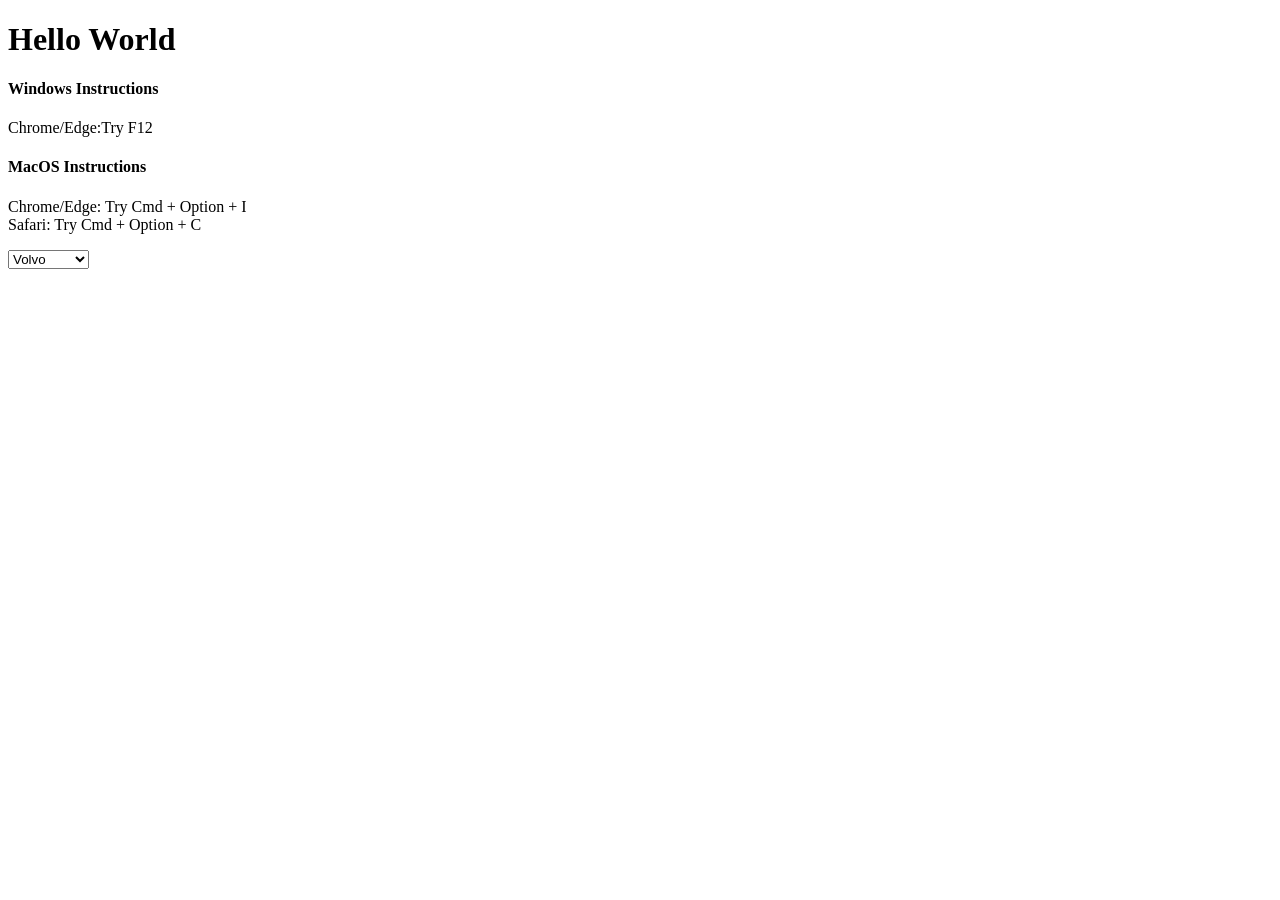
<file: demos/01_Demo_HelloWorld/index.html>
<!DOCTYPE html>
<html lang="en">
<head>
    <meta charset="UTF-8">
    <meta name="viewport" content="width=device-width, initial-scale=1.0">
    <title>Hello World</title>

</head>
<body>

    <div class="page-layout">

        <div class="container">

            <h1>Hello World</h1>
            <h4>Windows Instructions</h4>
            <p>
                Chrome/Edge:Try F12
            </p>
            <h4>MacOS Instructions</h4>
            <p>
                Chrome/Edge: Try Cmd + Option + I <br>
                Safari: Try Cmd + Option + C
            </p>
            <select id="web-sections">
                <option value="About Section">Volvo</option>
                <option value="saab">Saab</option>
                <option value="mercedes">Mercedes</option>
                <option value="audi">Audi</option>
            </select>

            <p id="note-section"></p>
        </div>

    </div>

    <script>

        function sayHello() {

            var myName =  "Hannah";

            if (myName == "Josh") {

                // Josh Speaks
                console.log("Hello, World! My name is Josh.");

            } else if(myName == "Hannah") {

                // Hannah Speaks
                console.log("Hello, World! My name is Hannah.");

            } else {

                // Assign a default message.
                console.log("Hello, World!");

            }

            // Assign a message that always displays.
            console.log("The End.");

        }


        sayHello();


    </script>

</body>
</html>
</file>
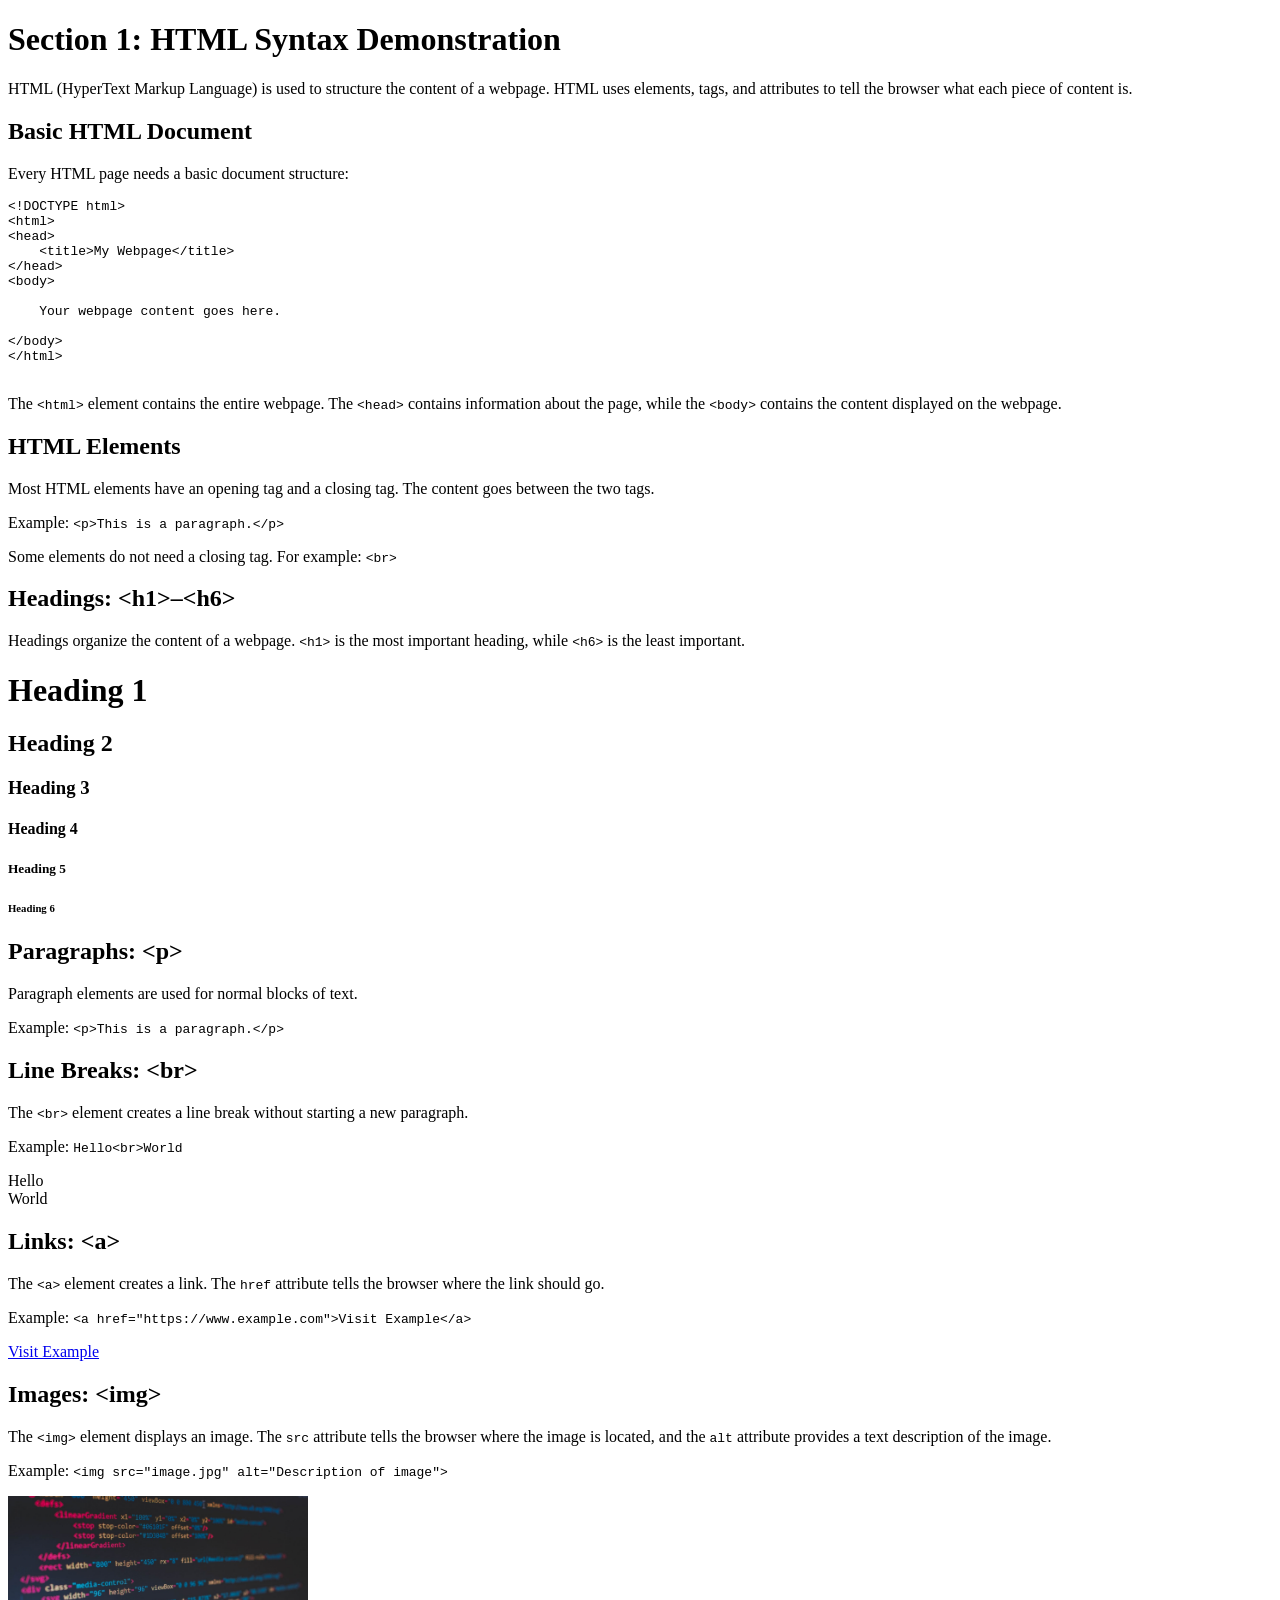
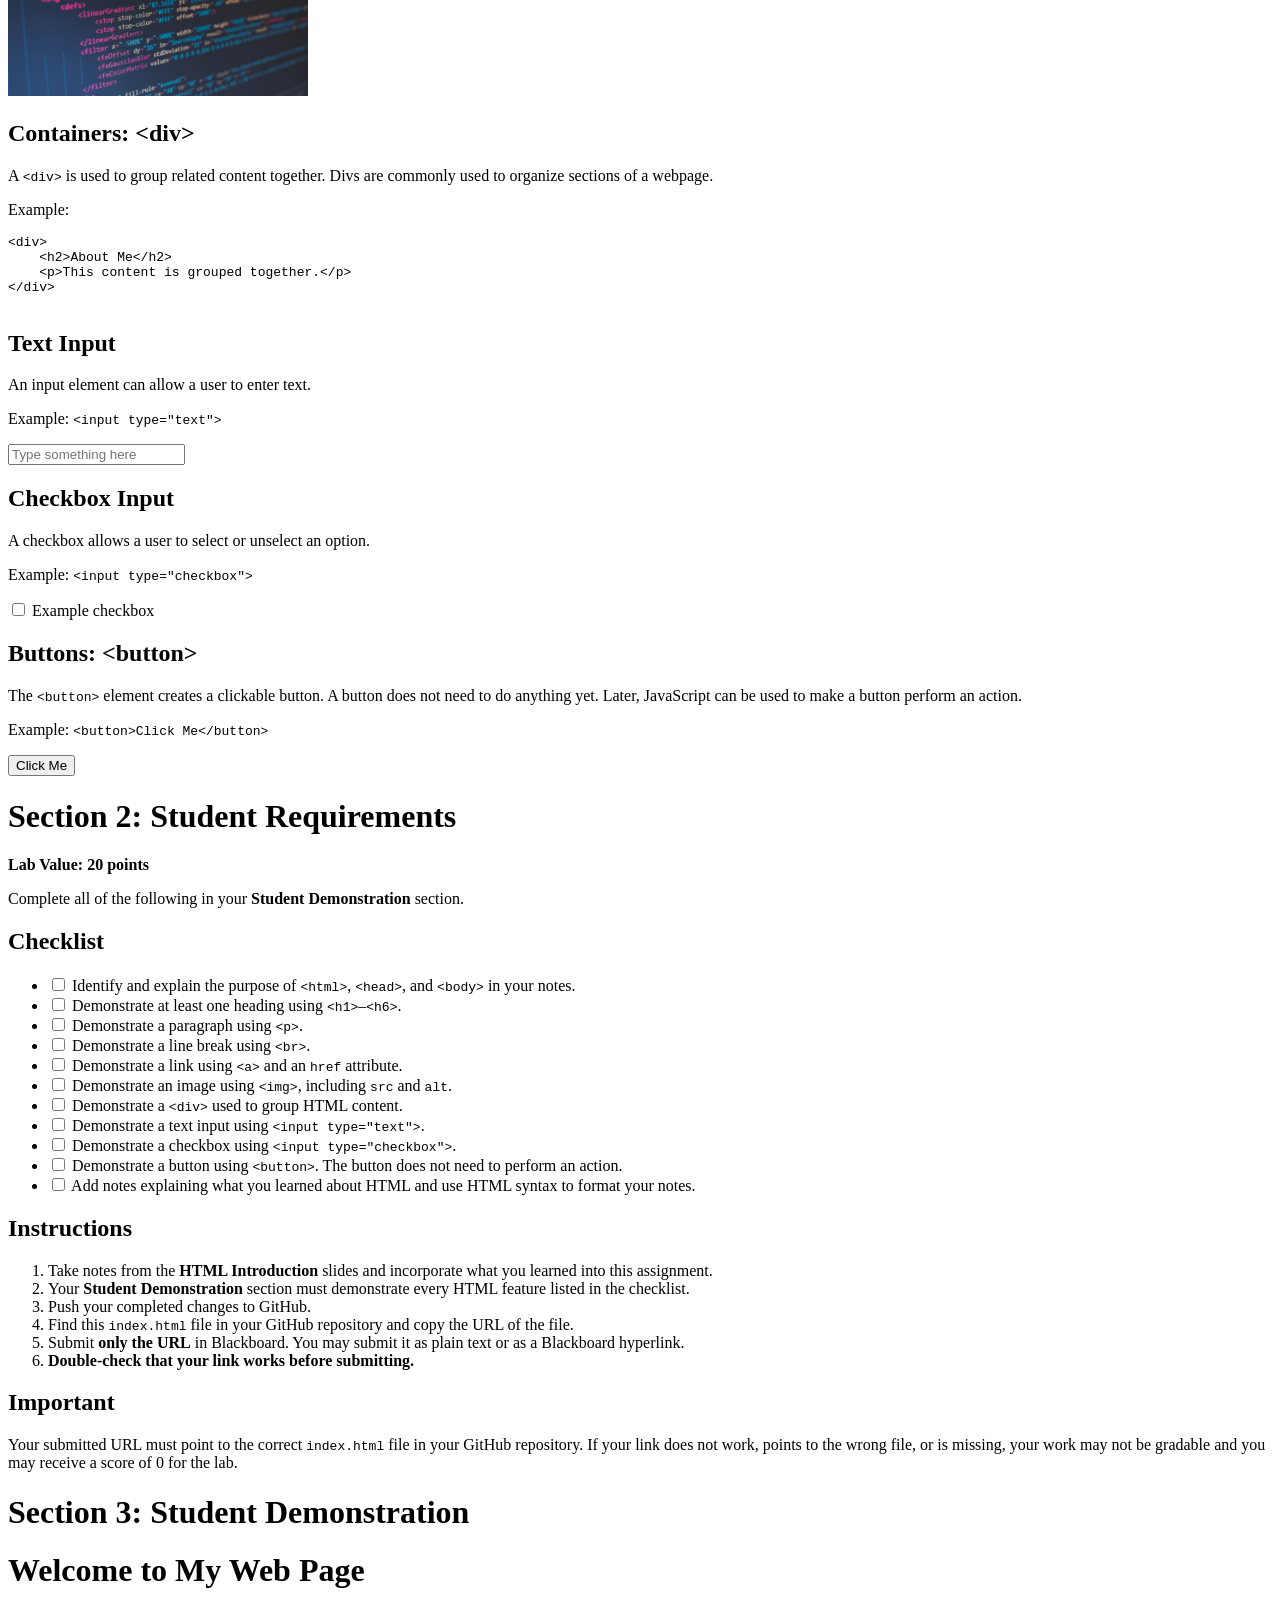
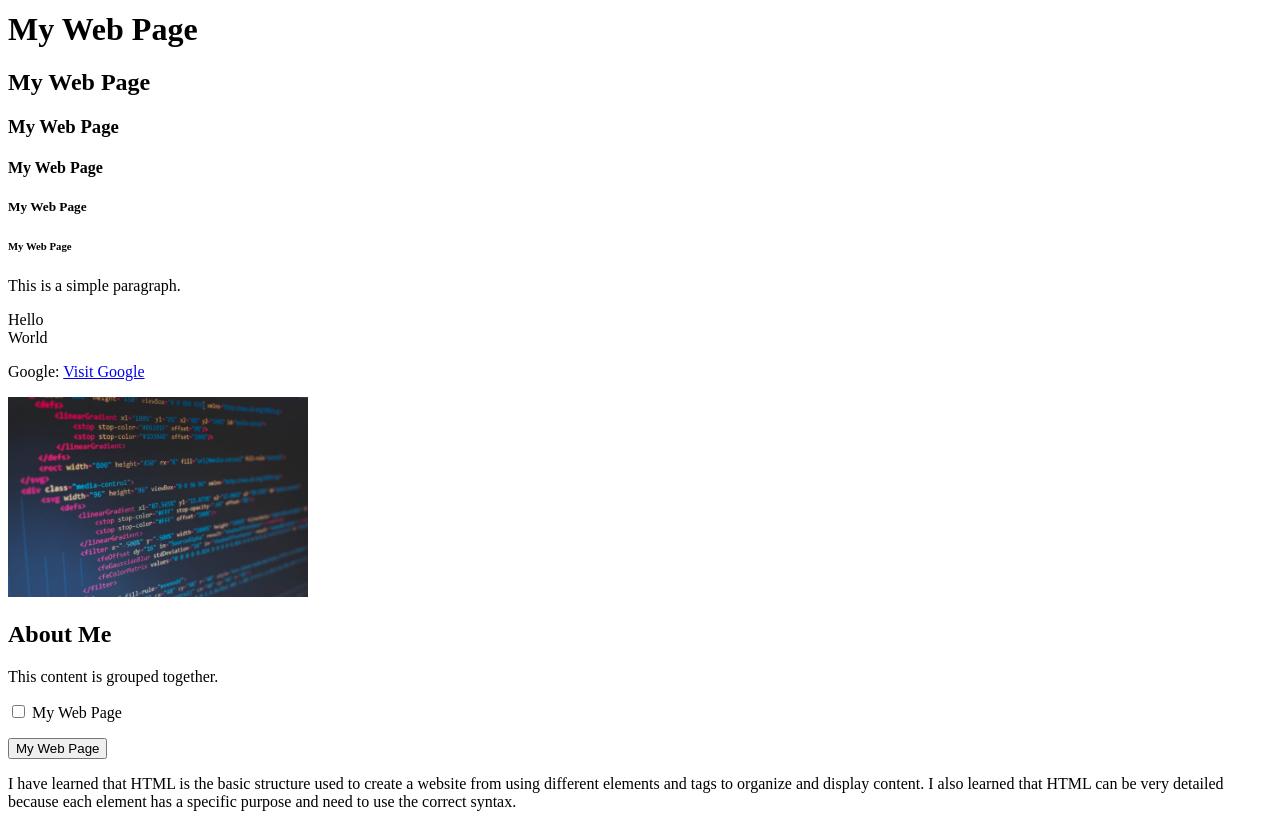
<file: labs/lab04-HTML-introduction/index.html>
<!DOCTYPE html>
<html lang="en">
<head>
    <meta charset="UTF-8">
    <title>HTML Introduction Lab</title>
</head>

<body>

    <!-- =========================================================
         SECTION 1: HTML SYNTAX DEMONSTRATION
         ========================================================= -->

    <div>
        <h1>Section 1: HTML Syntax Demonstration</h1>

        <p>
            HTML (HyperText Markup Language) is used to structure the
            content of a webpage. HTML uses elements, tags, and attributes
            to tell the browser what each piece of content is.
        </p>

        <h2>Basic HTML Document</h2>

        <p>
            Every HTML page needs a basic document structure:
        </p>

        <pre>
&lt;!DOCTYPE html&gt;
&lt;html&gt;
&lt;head&gt;
    &lt;title&gt;My Webpage&lt;/title&gt;
&lt;/head&gt;
&lt;body&gt;

    Your webpage content goes here.

&lt;/body&gt;
&lt;/html&gt;
        </pre>

        <p>
            The <code>&lt;html&gt;</code> element contains the entire webpage.
            The <code>&lt;head&gt;</code> contains information about the page,
            while the <code>&lt;body&gt;</code> contains the content displayed
            on the webpage.
        </p>


        <h2>HTML Elements</h2>

        <p>
            Most HTML elements have an opening tag and a closing tag.
            The content goes between the two tags.
        </p>

        <p>
            Example:
            <code>&lt;p&gt;This is a paragraph.&lt;/p&gt;</code>
        </p>

        <p>
            Some elements do not need a closing tag. For example:
            <code>&lt;br&gt;</code>
        </p>


        <h2>Headings: &lt;h1&gt;–&lt;h6&gt;</h2>

        <p>
            Headings organize the content of a webpage.
            <code>&lt;h1&gt;</code> is the most important heading,
            while <code>&lt;h6&gt;</code> is the least important.
        </p>

        <h1>Heading 1</h1>
        <h2>Heading 2</h2>
        <h3>Heading 3</h3>
        <h4>Heading 4</h4>
        <h5>Heading 5</h5>
        <h6>Heading 6</h6>


        <h2>Paragraphs: &lt;p&gt;</h2>

        <p>
            Paragraph elements are used for normal blocks of text.
        </p>

        <p>
            Example:
            <code>&lt;p&gt;This is a paragraph.&lt;/p&gt;</code>
        </p>


        <h2>Line Breaks: &lt;br&gt;</h2>

        <p>
            The <code>&lt;br&gt;</code> element creates a line break
            without starting a new paragraph.
        </p>

        <p>
            Example:
            <code>Hello&lt;br&gt;World</code>
        </p>

        <p>
            Hello<br>
            World
        </p>


        <h2>Links: &lt;a&gt;</h2>

        <p>
            The <code>&lt;a&gt;</code> element creates a link.
            The <code>href</code> attribute tells the browser where
            the link should go.
        </p>

        <p>
            Example:
            <code>&lt;a href="https://www.example.com"&gt;Visit Example&lt;/a&gt;</code>
        </p>

        <p>
            <a href="https://www.example.com">Visit Example</a>
        </p>


        <h2>Images: &lt;img&gt;</h2>

        <p>
            The <code>&lt;img&gt;</code> element displays an image.
            The <code>src</code> attribute tells the browser where the
            image is located, and the <code>alt</code> attribute provides
            a text description of the image.
        </p>

        <p>
            Example:
            <code>&lt;img src="image.jpg" alt="Description of image"&gt;</code>
        </p>

        <img src="./assets/image.jpg" alt="HTML Webpage" width="300" height="200">


        <h2>Containers: &lt;div&gt;</h2>

        <p>
            A <code>&lt;div&gt;</code> is used to group related content
            together. Divs are commonly used to organize sections of a webpage.
        </p>

        <p>
            Example:
        </p>

        <pre>
&lt;div&gt;
    &lt;h2&gt;About Me&lt;/h2&gt;
    &lt;p&gt;This content is grouped together.&lt;/p&gt;
&lt;/div&gt;
        </pre>


        <h2>Text Input</h2>

        <p>
            An input element can allow a user to enter text.
        </p>

        <p>
            Example:
            <code>&lt;input type="text"&gt;</code>
        </p>

        <p>
            <input type="text" placeholder="Type something here">
        </p>


        <h2>Checkbox Input</h2>

        <p>
            A checkbox allows a user to select or unselect an option.
        </p>

        <p>
            Example:
            <code>&lt;input type="checkbox"&gt;</code>
        </p>

        <p>
            <input type="checkbox"> Example checkbox
        </p>


        <h2>Buttons: &lt;button&gt;</h2>

        <p>
            The <code>&lt;button&gt;</code> element creates a clickable
            button. A button does not need to do anything yet. Later,
            JavaScript can be used to make a button perform an action.
        </p>

        <p>
            Example:
            <code>&lt;button&gt;Click Me&lt;/button&gt;</code>
        </p>

        <p>
            <button>Click Me</button>
        </p>

    </div>


    <!-- =========================================================
         SECTION 2: STUDENT REQUIREMENTS
         ========================================================= -->

    <div>

        <h1>Section 2: Student Requirements</h1>

        <p>
            <strong>Lab Value: 20 points</strong>
        </p>

        <p>
            Complete all of the following in your
            <strong>Student Demonstration</strong> section.
        </p>


        <h2>Checklist</h2>

        <ul>

            <li>
                <input type="checkbox">
                Identify and explain the purpose of
                <code>&lt;html&gt;</code>, <code>&lt;head&gt;</code>,
                and <code>&lt;body&gt;</code> in your notes.
            </li>

            <li>
                <input type="checkbox">
                Demonstrate at least one heading using
                <code>&lt;h1&gt;</code>–<code>&lt;h6&gt;</code>.
            </li>

            <li>
                <input type="checkbox">
                Demonstrate a paragraph using <code>&lt;p&gt;</code>.
            </li>

            <li>
                <input type="checkbox">
                Demonstrate a line break using <code>&lt;br&gt;</code>.
            </li>

            <li>
                <input type="checkbox">
                Demonstrate a link using <code>&lt;a&gt;</code> and
                an <code>href</code> attribute.
            </li>

            <li>
                <input type="checkbox">
                Demonstrate an image using <code>&lt;img&gt;</code>,
                including <code>src</code> and <code>alt</code>.
            </li>

            <li>
                <input type="checkbox">
                Demonstrate a <code>&lt;div&gt;</code> used to group
                HTML content.
            </li>

            <li>
                <input type="checkbox">
                Demonstrate a text input using
                <code>&lt;input type="text"&gt;</code>.
            </li>

            <li>
                <input type="checkbox">
                Demonstrate a checkbox using
                <code>&lt;input type="checkbox"&gt;</code>.
            </li>

            <li>
                <input type="checkbox">
                Demonstrate a button using <code>&lt;button&gt;</code>.
                The button does not need to perform an action.
            </li>

            <li>
                <input type="checkbox">
                Add notes explaining what you learned about HTML and
                use HTML syntax to format your notes.
            </li>

        </ul>


        <h2>Instructions</h2>

        <ol>

            <li>
                Take notes from the <strong>HTML Introduction</strong>
                slides and incorporate what you learned into this assignment.
            </li>

            <li>
                Your <strong>Student Demonstration</strong> section must
                demonstrate every HTML feature listed in the checklist.
            </li>

            <li>
                Push your completed changes to GitHub.
            </li>

            <li>
                Find this <code>index.html</code> file in your GitHub
                repository and copy the URL of the file.
            </li>

            <li>
                Submit <strong>only the URL</strong> in Blackboard.
                You may submit it as plain text or as a Blackboard hyperlink.
            </li>

            <li>
                <strong>Double-check that your link works before submitting.</strong>
            </li>

        </ol>


        <h2>Important</h2>

        <p>
            Your submitted URL must point to the correct
            <code>index.html</code> file in your GitHub repository.
            If your link does not work, points to the wrong file, or is
            missing, your work may not be gradable and you may receive
            a score of 0 for the lab.
        </p>

    </div>


    <!-- =========================================================
         SECTION 3: STUDENT DEMONSTRATION
         ========================================================= -->

    <div>

        <h1>Section 3: Student Demonstration</h1>

        <p>
            <html>
                <head>
                    <title>My Web Page</title>
                </head>
                <body>
                    <h1>Welcome to My Web Page</h1>
                </body>
            </html>
        </p>
        <p>
            <h1>My Web Page</h1>
            <h2>My Web Page</h2>
            <h3>My Web Page</h3>
            <h4>My Web Page</h4>
            <h5>My Web Page</h5>
            <h6>My Web Page</h6>
        </p>
        <p>
            This is a simple paragraph.
        </p>
        <p>
            Hello<br>
            World
        </p>
        <p>
            Google: <a href="https://www.google.com">Visit Google</a>
        </p>
        <p>
            <img src="./assets/image.jpg" alt="HTML Webpage" width="300" height="200">
        </p>
        <p>
            <div>
                <h2>About Me</h2>
                <p>This content is grouped together.</p>
            </div>

        </p>
        <p>
            <input type="checkbox"> My Web Page
        </p>
        <p>
            <button>My Web Page</button>
        </p>
        <!DOCTYPE html>
        <html>
        <head>
            <title>My Website</title>
        </head>
        <body>
            I have learned that HTML is the basic structure used to create a website from using different elements and tags to organize and display content. I also learned that HTML can be very detailed because each element has a specific purpose and need to use the correct syntax.
        </body>    

    </div>

</body>
</html>
</file>
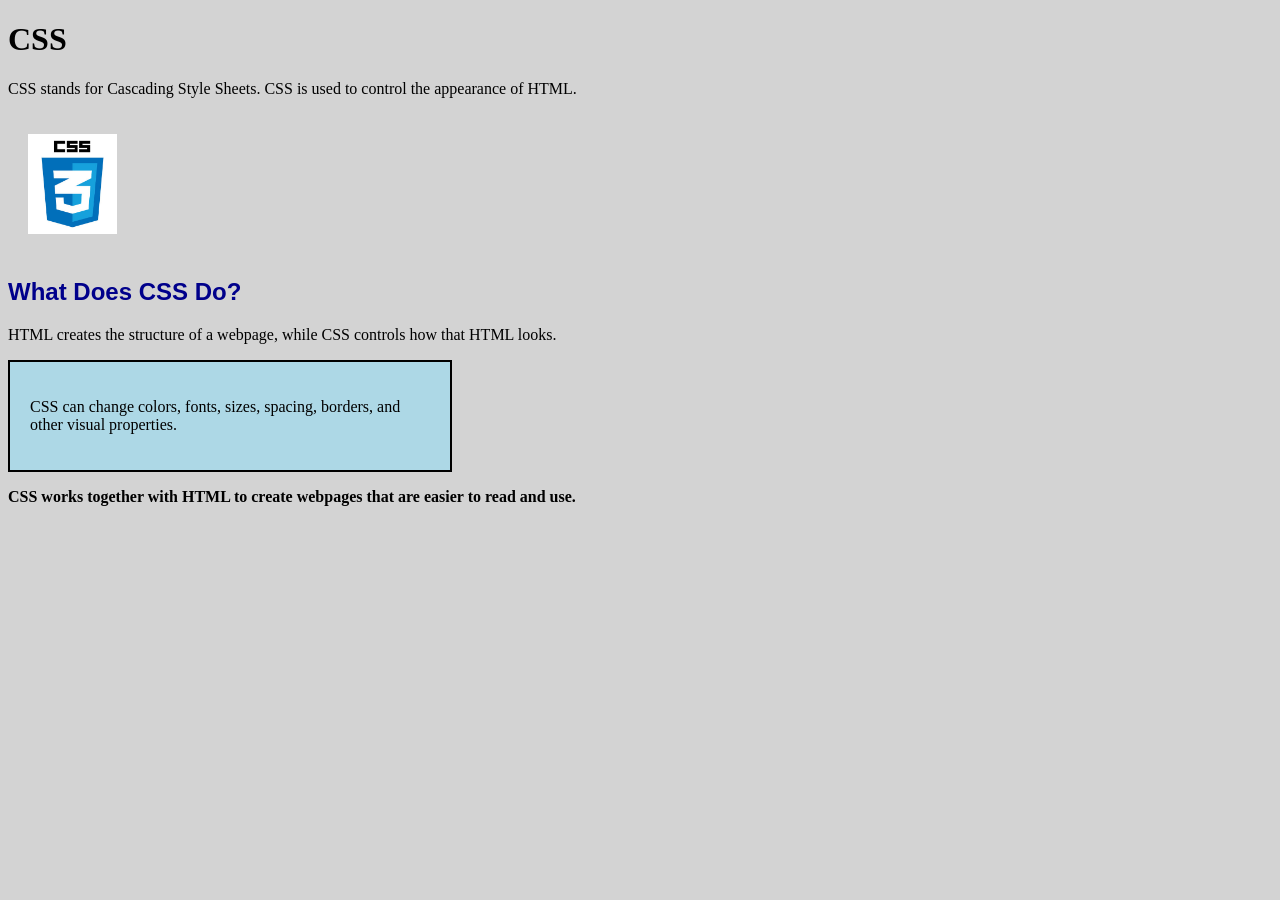
<file: labs/lab05-CSS-introduction/index.html>
<!DOCTYPE html>
<html lang="en">
<head>
    <meta charset="UTF-8">
    <meta name="viewport" content="width=device-width, initial-scale=1.0">
    <title>Introduction to CSS</title>

    <!-- EXTERNAL CSS: This HTML file is connected to the style.css file. -->
    <link rel="stylesheet" href="./styling/style.css">

    <!-- INTERNAL CSS: This style is written directly inside this HTML file. -->
    <style>
        body {
            background-color: lightgray
        }
    </style>
</head>
<body>

    <h1>CSS</h1>

    <p>CSS stands for Cascading Style Sheets. CSS is used to control the appearance of HTML.</p>

    <img id="cssLogo" src="./assets/CSS3_logo.jpg" alt="CSS Logo">

    <h2>What Does CSS Do?</h2>

    <p>HTML creates the structure of a webpage, while CSS controls how that HTML looks.</p>

    <div class="info-box">
        <p>CSS can change colors, fonts, sizes, spacing, borders, and other visual properties.</p>
    </div>

    <!-- INLINE CSS: This style is written directly inside this HTML element. -->
    <p style="font-weight: bold;">CSS works together with HTML to create webpages that are easier to read and use.</p>

</body>
</html>
</file>
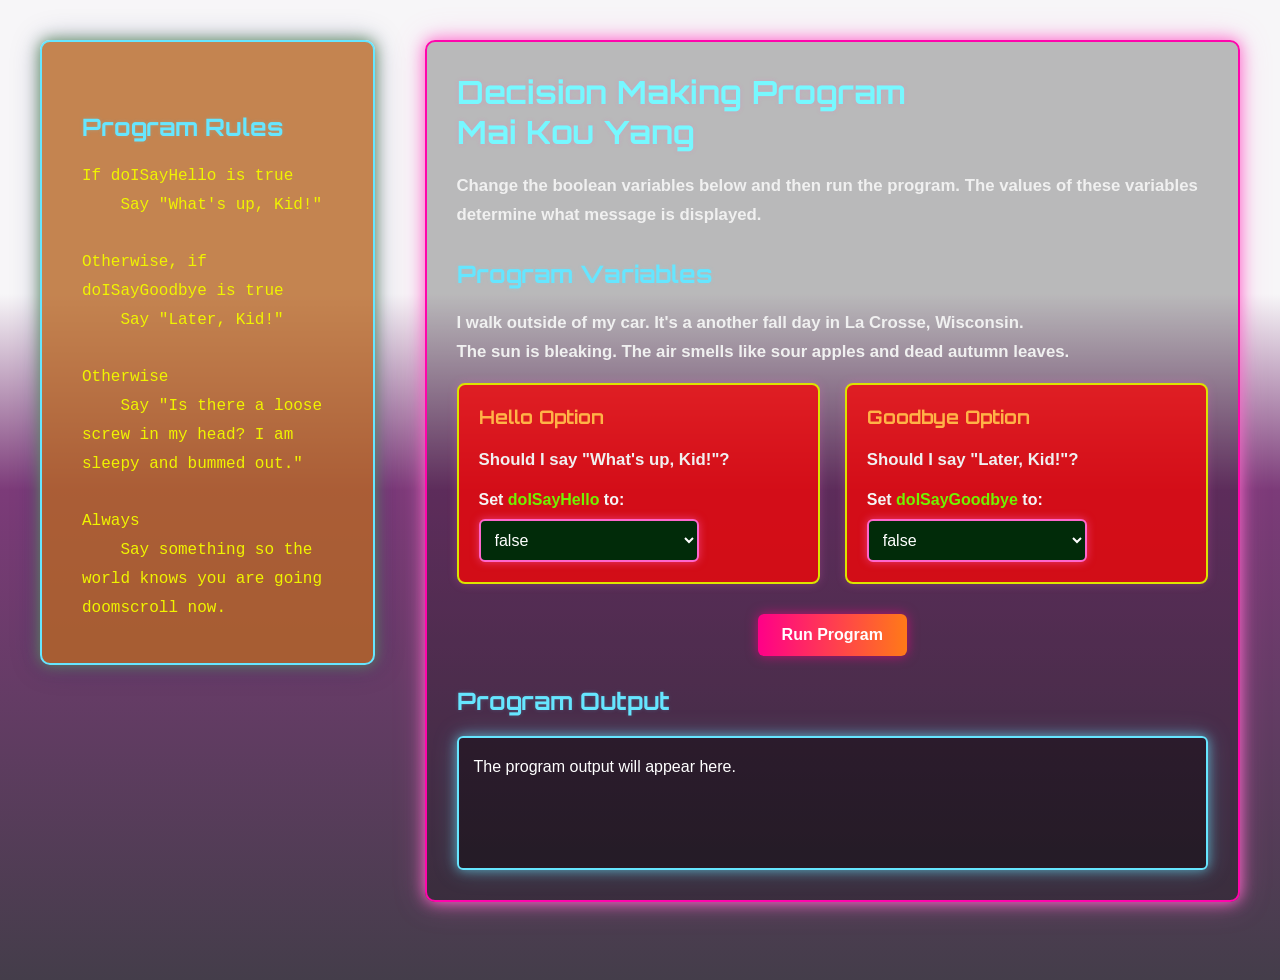
<file: labs/lab06-programming-introduction/index.html>
<!DOCTYPE html>
<html lang="en">
<head>
    <meta charset="UTF-8">
    <meta name="viewport" content="width=device-width, initial-scale=1.0">
    <title>Decision Making Program</title>

    <link rel="stylesheet" type="text/css" href="css/style.css">
</head>
<body>

    <div class="page-layout">

        <aside class="sidebar">

            <h2>Program Rules</h2>

            <div class="rules">

                If doISayHello is true<br>
                &nbsp;&nbsp;&nbsp;&nbsp;Say "What's up, Kid!"<br><br>

                Otherwise, if doISayGoodbye is true<br>
                &nbsp;&nbsp;&nbsp;&nbsp;Say "Later, Kid!"<br><br>

                Otherwise<br>
                &nbsp;&nbsp;&nbsp;&nbsp;Say "Is there a loose screw in my head? I am sleepy and bummed out."<br><br>

                Always<br>
                &nbsp;&nbsp;&nbsp;&nbsp;Say something so the world knows you are going doomscroll now.

            </div>

        </aside>

        <div class="container">

            <h1>Decision Making Program
                <br>
                Mai Kou Yang
            </h1>

            <p>
                Change the boolean variables below and then run the program.
                The values of these variables determine what message is displayed.
            </p>

            <h2>Program Variables</h2>

            <p>
                I walk outside of my car. It's a another fall day in La Crosse, Wisconsin.
                <br>
                The sun is bleaking. The air smells like sour apples and dead autumn leaves.
            </p>

            <div class="variable-container">

                <div class="variable-card">

                    <h3>Hello Option</h3>

                    <p>
                        Should I say "What's up, Kid!"?
                    </p>

                    <label for="helloInput">
                        Set <strong>doISayHello</strong> to:&nbsp;
                    </label>

                    <select id="helloInput">
                        <option value="true">true</option>
                        <option value="false" selected>false</option>
                    </select>

                </div>

                <div class="variable-card">

                    <h3>Goodbye Option</h3>

                    <p>
                        Should I say "Later, Kid!"?
                    </p>

                    <label for="goodbyeInput">
                        Set <strong>doISayGoodbye</strong> to:&nbsp;
                    </label>

                    <select id="goodbyeInput">
                        <option value="true">true</option>
                        <option value="false" selected>false</option>
                    </select>

                </div>

            </div>

            <button onclick="runProgram()">Run Program</button>

            <h2>Program Output</h2>

            <div id="output">
                The program output will appear here.
            </div>

        </div>

    </div>

    <script>

        let doISayHello = false;
        let doISayGoodbye = false;

        function updateVariables() {

            doISayHello =
                document.getElementById("helloInput").value == "true";

            doISayGoodbye =
                document.getElementById("goodbyeInput").value == "true";

        }

        function displayMessages(message, finalMessage) {

            document.getElementById("output").innerHTML =
                message + "<br>" + "..." + "<br>" + "..." + "<br>" + finalMessage;

        }

        function sayHello() {

            /***********************************************************************
            * DIRECTIONS
            *
            * Run the program using every possible combination of true and false
            * values for the variables below.
            *
            * Record your observations for each test in the Student Observation
            * Area.
            ***********************************************************************/

            /*
                STUDENT OBSERVATION AREA
            
                Test #1
                doISayHello = true
                doISayGoodbye = true
             
                Observation: "Hello, World!" and "I am tired of being outside. I am going inside now." is displayed.
            
                ***********************************************************************
                
                Test #2
                doISayHello = false
                doISayGoodbye = false
             
                Observation: "Why am I even out here? It's cold." and "I am tired of being outside. I am going inside now." is displayed.
            
                ***********************************************************************

                Test #3
                doISayHello = true
                doISayGoodbye = false
             
                Observation: "Hello, World!" and "I am tired of being outside. I am going inside now." is displayed.

                ***********************************************************************    

                Test #4
                doISayHello = false
                doISayGoodbye = true
             
                Observation: "Goodbye, World!" and "I am tired of being outside. I am going inside now." is displayed.
                
            */
    

            let message;
            let finalMessage;

            if(doISayHello == true) {

                // Assign a greeting message.
                message = "What's up, Kid!";

            } else if(doISayGoodbye == true) {

                // Assign a goodbye message.
                message = "Later, Kid!";

            } else {

                // Assign a default message.
                message = "Is there a loose screw in my head? I am sleepy and bummed out.";

            }

            // Assign a message that always displays.
            finalMessage = "I am bored of waiting here. I am going to doomscroll now.";

            displayMessages(message, finalMessage);

        }

        function runProgram() {

            updateVariables();
            sayHello();

        }

    </script>

</body>
</html>
</file>
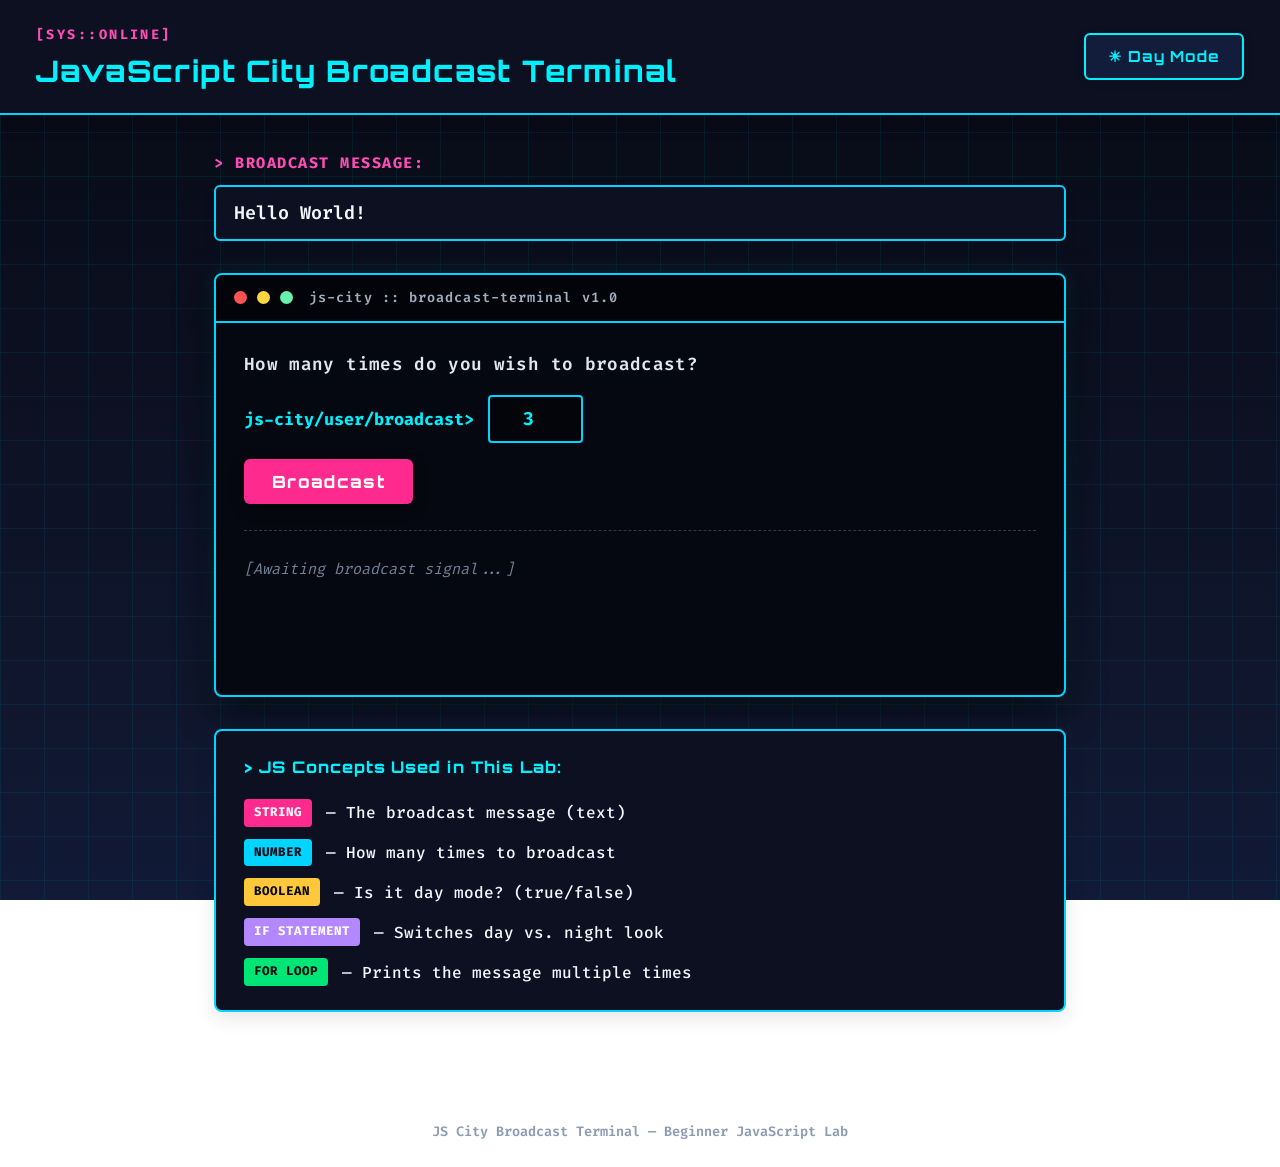
<file: labs/lab07-javascript-introduction/index.html>
<!DOCTYPE html>
<html lang="en">
<head>
  <meta charset="UTF-8" />
  <meta name="viewport" content="width=device-width, initial-scale=1.0" />
  <title>JavaScript City Broadcast Terminal</title>
  <link rel="stylesheet" href="css/style.css" />
</head>
<body id="page-body">

  <!-- ===== PAGE HEADER ===== -->
  <header class="site-header">
    <div class="header-left">
      <span class="header-tag">[SYS::ONLINE]</span>
      <h1 class="site-title">JavaScript City Broadcast Terminal</h1>
    </div>
    <div class="header-right">
      <!-- Day/Night Toggle Button -->
      <button id="toggle-btn" onclick="toggleDayNight()">☀ Day Mode</button>
    </div>
  </header>

  <!-- ===== MAIN CONTENT ===== -->
  <main class="main-content">

    <!-- Message Input Section -->
    <section class="input-section">
      <label for="message-input" class="input-label">
        &gt; BROADCAST MESSAGE:
      </label>
      <input
        type="text"
        id="message-input"
        class="message-input"
        value="Hello World!"
        placeholder="Type your message here..."
      />
    </section>

    <!-- Terminal Window -->
    <section class="terminal-wrapper">
      <div class="terminal-titlebar">
        <span class="dot dot-red"></span>
        <span class="dot dot-yellow"></span>
        <span class="dot dot-green"></span>
        <span class="terminal-label">js-city :: broadcast-terminal v1.0</span>
      </div>

      <div class="terminal-body">

        <!-- Terminal Prompt Area -->
        <div class="terminal-prompt-area">
          <p class="terminal-question">How many times do you wish to broadcast?</p>
          <div class="terminal-input-row">
            <label for="count-input" class="prompt-label">js-city/user/broadcast&gt;</label>
            <input
              type="number"
              id="count-input"
              class="count-input"
              min="1"
              max="50"
              value="3"
            />
          </div>
          <button id="broadcast-btn" onclick="runBroadcast()"> Broadcast</button>
        </div>

        <!-- Terminal Output -->
        <div class="terminal-divider"></div>
        <div id="terminal-output" class="terminal-output">
          <p class="output-idle">[Awaiting broadcast signal...]</p>
        </div>

      </div>
    </section>

    <!-- Beginner Concept Labels -->
    <section class="concept-legend">
      <h2 class="legend-title">&gt; JS Concepts Used in This Lab:</h2>
      <ul class="legend-list">
        <li><span class="tag tag-string">STRING</span> — The broadcast message (text)</li>
        <li><span class="tag tag-number">NUMBER</span> — How many times to broadcast</li>
        <li><span class="tag tag-boolean">BOOLEAN</span> — Is it day mode? (true/false)</li>
        <li><span class="tag tag-if">IF STATEMENT</span> — Switches day vs. night look</li>
        <li><span class="tag tag-loop">FOR LOOP</span> — Prints the message multiple times</li>
      </ul>
    </section>

  </main>

  <footer class="site-footer">
    <p>JS City Broadcast Terminal &mdash; Beginner JavaScript Lab</p>
  </footer>

  <!--
  =============================================================
  1. CRITICAL CONNECTION FAILURE

  The website's JavaScript file is not being loaded.

  Symptoms:
  - The Day/Night button does not work.
  - The Broadcast button does not work.
  - No JavaScript functions will run.

  Your mission:
  Reconnect index.html to the JavaScript file by adding
  the missing script reference near the bottom of the page.
  =============================================================
  -->
  <script src="js/script.js"></script>
</body>
</html>
</file>
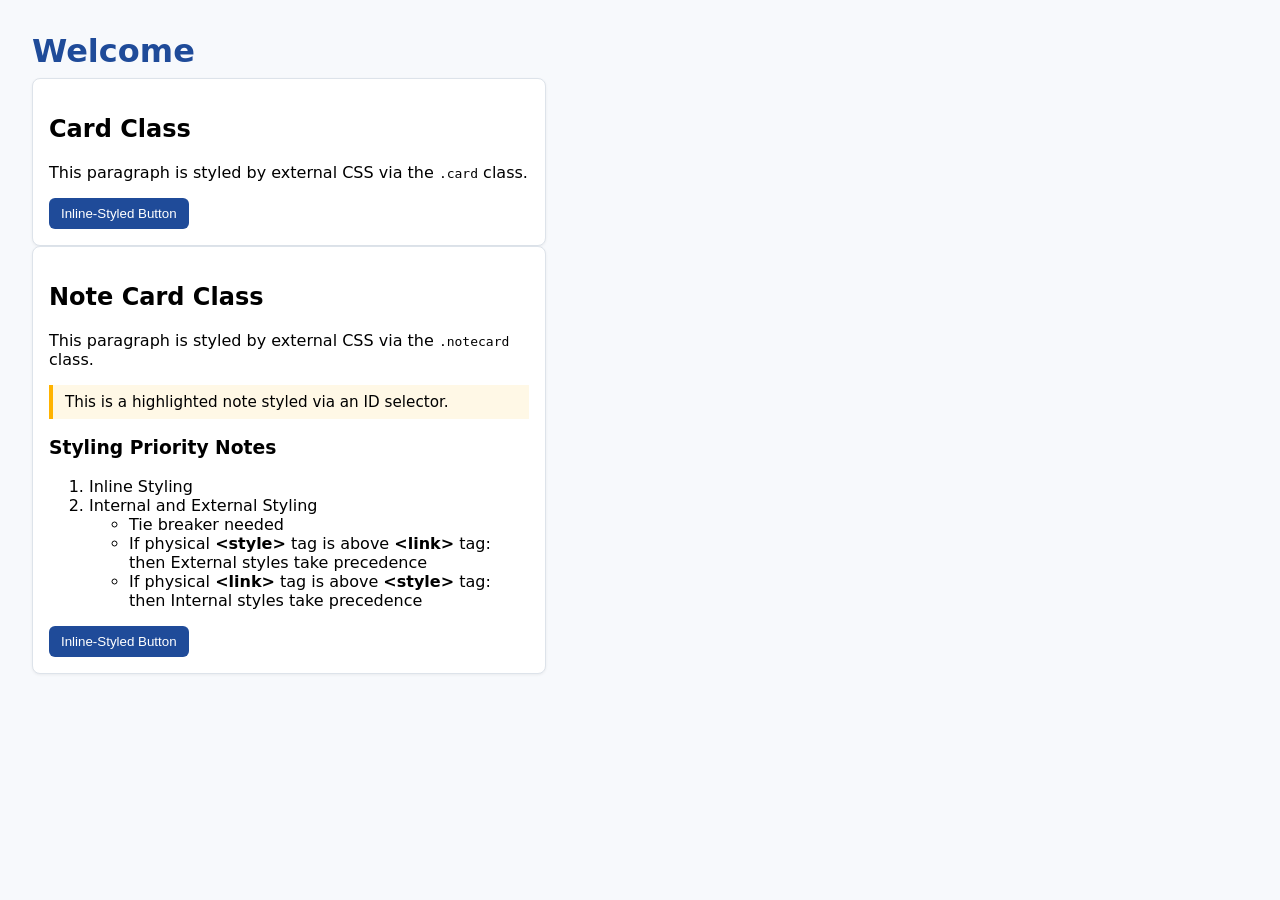
<file: demos/00_Demo_HTML_CSS_Portfolio/04-External-Inline-Internal-CSS/index.html>
<!DOCTYPE html>
<html lang="en">
<head>
  <meta charset="UTF-8" />
  <title>Internal, External, and Inline CSS Example</title>

  <!-- External CSS (site-wide/base styles) -->
  <link rel="stylesheet" href="style.css" />

  <!-- Internal CSS (page-specific styles or quick overrides) -->
  <style>
    /* Internal style applied to all h1 elements */
    h1 {
      color: #1f4b99;
      margin-bottom: 0.5rem;
    }
  </style>
</head>
<body>
  <h1>Welcome</h1>

  <div class="card">
    <h2>Card Class</h2>
    <p>This paragraph is styled by external CSS via the <code>.card</code> class.</p>

    <!-- Inline CSS (style for this element only) -->
    <button style="background:#1f4b99;color:white;border:none;padding:0.5rem 0.75rem;border-radius:6px;cursor:pointer;">
      Inline-Styled Button
    </button>
  </div>
  <div class="card">
    <h2>Note Card Class</h2>
    <p>This paragraph is styled by external CSS via the <code>.notecard</code> class.</p>

        <!-- Example use of the ID selector -->
    <p id="special-note">This is a highlighted note styled via an ID selector.</p>

    <h3>Styling Priority Notes</h3>
    <ol>
      <li>Inline Styling</li>
      <li>Internal and External Styling
        <ul>
          <li>Tie breaker needed</li>
          <li>If physical <strong>&lt;style&gt;</strong> tag is above <strong>&lt;link&gt;</strong> tag: then External styles take precedence</li>
          <li>If physical <strong>&lt;link&gt;</strong> tag is above <strong>&lt;style&gt;</strong> tag: then Internal styles take precedence</li>
        </ul>
      </li>
    </ol>
    <!-- Inline CSS (style for this element only) -->
    <button style="background:#1f4b99;color:white;border:none;padding:0.5rem 0.75rem;border-radius:6px;cursor:pointer;">
      Inline-Styled Button
    </button>
  </div>
</body>
</html>
</file>
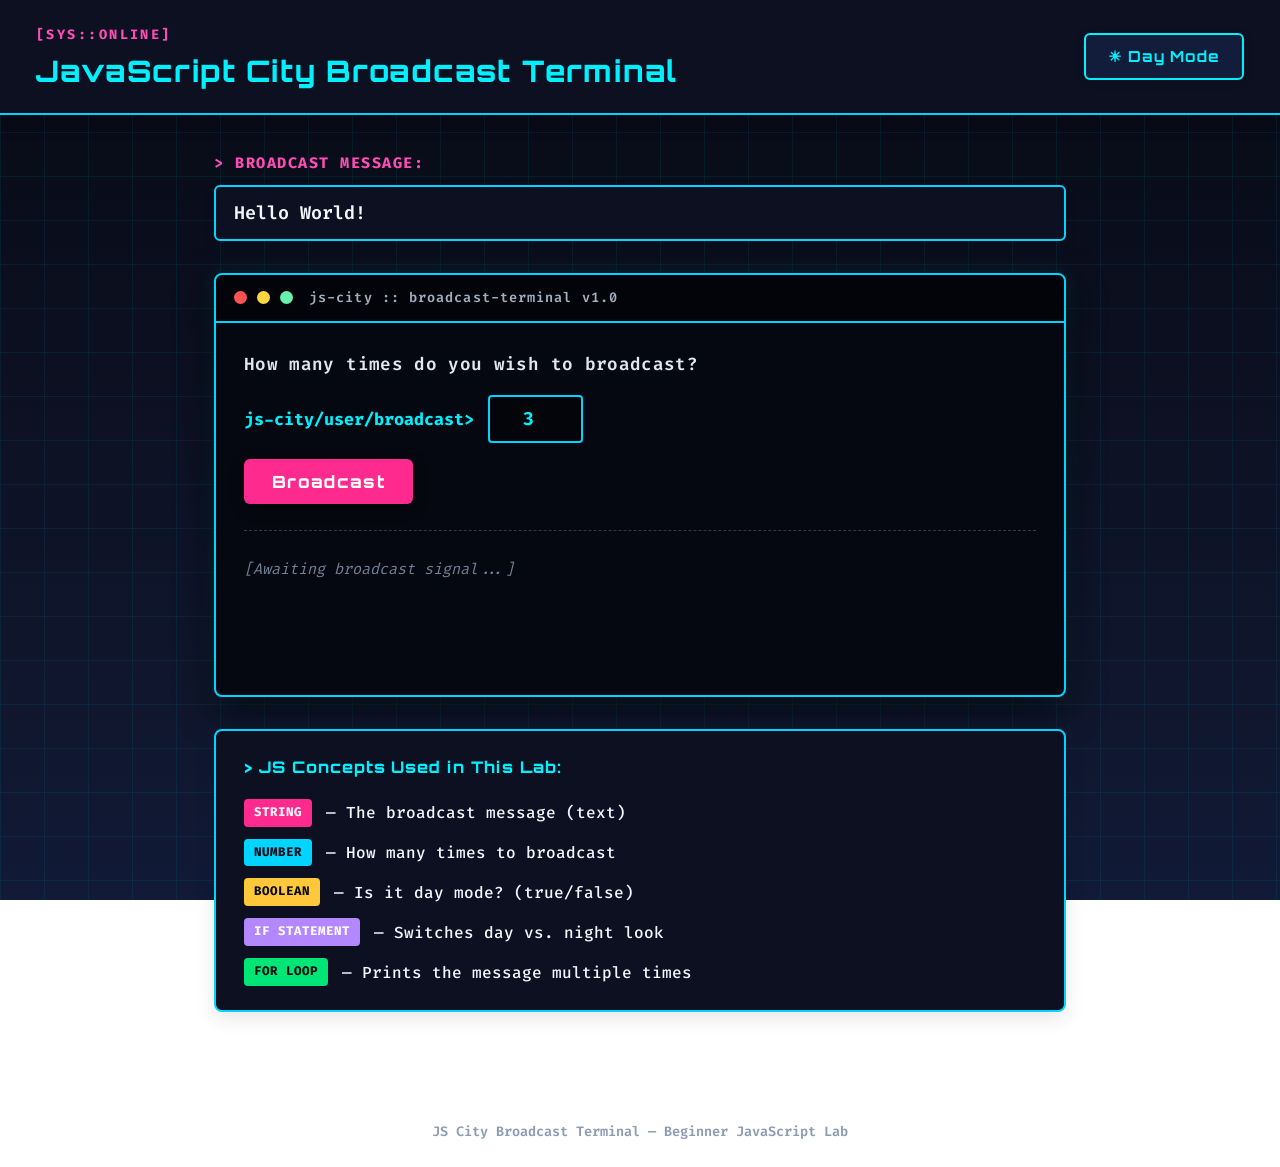
<file: demos/00_Demo_HTML_CSS_Portfolio/04-Javascript/index.html>
<!DOCTYPE html>
<html lang="en">
<head>
  <meta charset="UTF-8" />
  <meta name="viewport" content="width=device-width, initial-scale=1.0" />
  <title>JavaScript City Broadcast Terminal</title>
  <link rel="stylesheet" href="css/style.css" />
</head>
<body id="page-body">

  <!-- ===== PAGE HEADER ===== -->
  <header class="site-header">
    <div class="header-left">
      <span class="header-tag">[SYS::ONLINE]</span>
      <h1 class="site-title">JavaScript City Broadcast Terminal</h1>
    </div>
    <div class="header-right">
      <!-- Day/Night Toggle Button -->
      <button id="toggle-btn" onclick="toggleDayNight()">☀ Day Mode</button>
    </div>
  </header>

  <!-- ===== MAIN CONTENT ===== -->
  <main class="main-content">

    <!-- Message Input Section -->
    <section class="input-section">
      <label for="message-input" class="input-label">
        &gt; BROADCAST MESSAGE:
      </label>
      <input
        type="text"
        id="message-input"
        class="message-input"
        value="Hello World!"
        placeholder="Type your message here..."
      />
    </section>

    <!-- Terminal Window -->
    <section class="terminal-wrapper">
      <div class="terminal-titlebar">
        <span class="dot dot-red"></span>
        <span class="dot dot-yellow"></span>
        <span class="dot dot-green"></span>
        <span class="terminal-label">js-city :: broadcast-terminal v1.0</span>
      </div>

      <div class="terminal-body">

        <!-- Terminal Prompt Area -->
        <div class="terminal-prompt-area">
          <p class="terminal-question">How many times do you wish to broadcast?</p>
          <div class="terminal-input-row">
            <label for="count-input" class="prompt-label">js-city/user/broadcast&gt;</label>
            <input
              type="number"
              id="count-input"
              class="count-input"
              min="1"
              max="50"
              value="3"
            />
          </div>
          <button id="broadcast-btn" onclick="runBroadcast()"> Broadcast</button>
        </div>

        <!-- Terminal Output -->
        <div class="terminal-divider"></div>
        <div id="terminal-output" class="terminal-output">
          <p class="output-idle">[Awaiting broadcast signal...]</p>
        </div>

      </div>
    </section>

    <!-- Beginner Concept Labels -->
    <section class="concept-legend">
      <h2 class="legend-title">&gt; JS Concepts Used in This Lab:</h2>
      <ul class="legend-list">
        <li><span class="tag tag-string">STRING</span> — The broadcast message (text)</li>
        <li><span class="tag tag-number">NUMBER</span> — How many times to broadcast</li>
        <li><span class="tag tag-boolean">BOOLEAN</span> — Is it day mode? (true/false)</li>
        <li><span class="tag tag-if">IF STATEMENT</span> — Switches day vs. night look</li>
        <li><span class="tag tag-loop">FOR LOOP</span> — Prints the message multiple times</li>
      </ul>
    </section>

  </main>

  <footer class="site-footer">
    <p>JS City Broadcast Terminal &mdash; Beginner JavaScript Lab</p>
  </footer>

  <script src="js/script.js"></script>
</body>
</html>
</file>
<file: labs/lab05-CSS-introduction/styling/style.css>
/* ELEMENT SELECTOR: Styles every element of this type. */
h2 {
    color: darkblue;
    font-family: "Arial", serif;
    font-size: 24px;
}

/* CLASS SELECTOR: Styles elements with class="info-box". */
.info-box {
    background-color: lightblue;
    padding: 20px;
    border: 2px solid black;
    width: 400px;
}

/* ID SELECTOR: Styles the element with id="cssLogo". */
#cssLogo {
    margin: 20px;
    height: 100px;
}
</file>
<file: labs/lab06-programming-introduction/css/style.css>
/* ===== Fonts ===== */

@import url('https://fonts.googleapis.com/css2?family=Orbitron:wght@500;700&display=swap');

/* ===== Page ===== */

body {
    background: linear-gradient(
        to bottom,
        #f7f6f8 30%,
        #7c3b79 50%,
        #443d4a 100%
    );

    color: #ffffff;
    font-family: "Segoe UI", Arial, sans-serif;

    min-height: 100vh;

    margin: 0;
    padding: 40px;
}

/* ===== Layout ===== */

.page-layout {
    display: flex;
    gap: 50px;
    align-items: flex-start;
}

/* ===== Sidebar ===== */

.sidebar {
    flex: 1;
    max-width: 350px;

    padding: 40px;

    background: rgba(183, 103, 37, 0.792);

    border: 2px solid #66e6ff;
    border-radius: 10px;

    box-shadow:
        0 0 15px #5c9060,
        0 0 30px rgba(22, 1, 99, 0.25);
}

/* ===== Rules ===== */

.rules {
    font-family: Consolas, "Courier New", monospace;

    color: #f0f400;

    line-height: 1.8;
}

/* ===== Main Content ===== */

.container {
    flex: 3;

    padding: 30px;

    background: rgba(0, 0, 0, 0.25);

    border: 2px solid #ff05ac;
    border-radius: 10px;

    box-shadow:
        0 0 15px #ff66cc,
        0 0 30px rgba(255, 102, 204, 0.35);
}

/* ===== Headings ===== */

h1,
h2,
h3 {
    font-family: "Orbitron", sans-serif;
}

h1 {
    color: #77f8ff;

    margin-top: 0;
    margin-bottom: 20px;

    text-shadow: 0 0 4px rgba(255, 102, 204, 0.25);
}

h2 {
    color: #66e6ff;

    margin-top: 30px;

    text-shadow: 0 0 4px rgba(102, 230, 255, 0.2);
}

h3 {
    color: #ffb347;

    margin-top: 0;
    margin-bottom: 15px;
}

/* ===== Text ===== */

p {
    color: #f0f0f0;

    font-size: 1.05rem;
    font-weight: bold;
    line-height: 1.7;
}

strong {
    color: #71f200;
}

/* ===== Variable Cards ===== */

.variable-container {
    display: flex;
    gap: 25px;

    margin-bottom: 30px;
}

.variable-card {
    flex: 1;

    padding: 20px;

    background: rgba(247, 4, 4, 0.77);

    border: 2px solid #dce300;
    border-radius: 8px;

    box-shadow:
        0 0 10px rgba(255, 102, 204, 0.25);
}

/* ===== Labels ===== */

label {
    color: #f5f5f5;

    font-weight: 600;
}

/* ===== Dropdowns ===== */

select {
    width: 220px;

    padding: 10px;
    margin-top: 10px;

    background-color: #012b09;

    color: white;

    border: 2px solid #ff66cc;
    border-radius: 6px;

    font-size: 1rem;
    font-family: inherit;

    box-shadow:
        0 0 8px rgba(255, 102, 204, 0.5);

    outline: none;
}

select:focus {
    box-shadow:
        0 0 12px #ff66cc,
        0 0 20px rgba(255, 102, 204, 0.5);
}

/* ===== Button ===== */

button {
    display: block;

    margin: 0 auto 30px auto;

    background: linear-gradient(
        to right,
        #ff0088,
        #ff7a18
    );

    color: white;

    border: none;
    border-radius: 6px;

    padding: 12px 24px;

    font-size: 1rem;
    font-weight: 600;
    font-family: inherit;

    cursor: pointer;

    box-shadow:
        0 0 12px rgba(255, 0, 136, 0.6);

    transition: all 0.2s ease;
}

button:hover {
    transform: translateY(-2px);

    box-shadow:
        0 0 18px rgba(255, 0, 136, 0.8),
        0 0 30px rgba(255, 0, 136, 0.4);
}

/* ===== Output ===== */

#output {
    margin-top: 15px;

    min-height: 100px;

    padding: 15px;

    background-color: rgba(0, 0, 0, 0.4);

    border: 2px solid #66e6ff;
    border-radius: 6px;

    color: #ffffff;

    font-size: 1rem;
    line-height: 1.8;

    box-shadow:
        0 0 12px rgba(102, 230, 255, 0.6),
        0 0 25px rgba(102, 230, 255, 0.25);
}

/* ===== Mobile ===== */

@media (max-width: 900px) {

    .page-layout {
        flex-direction: column;
    }

    .sidebar {
        max-width: 100%;
    }

    .variable-container {
        flex-direction: column;
    }

    select {
        width: 100%;
    }

}
</file>
<file: labs/lab07-javascript-introduction/css/style.css>
/* ============================================================
   CSS: JavaScript City Broadcast Terminal
   Synthwave / Cyberpunk Aesthetic (High Contrast & Legible)
   ============================================================ */

/* ----- Google Font Import ----- */
@import url('https://fonts.googleapis.com/css2?family=Fira+Code:wght@400;600;700&family=Orbitron:wght@600;800;900&display=swap');

/* ----- CSS Variables: Night Mode (Cooler Tones - Default) ----- */
:root {
  /* Backgrounds & Canvas */
  --bg-gradient:       linear-gradient(180deg, #070913 0%, #0d1224 50%, #111a36 100%);
  --bg-grid-color:     rgba(0, 229, 255, 0.07);

  /* Containers & Terminal */
  --surface-color:     #0c1020;
  --terminal-bg:       #060811;
  --terminal-border:   #00d4ff;
  --terminal-shadow:   0 12px 36px rgba(0, 0, 0, 0.75), 0 0 20px rgba(0, 212, 255, 0.15);

  /* Typography & Contrast */
  --text-main:         #f0f6fc;
  --text-muted:        #8b9bb4;
  --title-color:       #00f0ff;
  --title-sub:         #ff4db8;

  /* Interactive Accents */
  --accent-cyan:       #00f0ff;
  --accent-pink:       #ff2a8d;
  --btn-toggle-bg:     #121d3b;
  --btn-toggle-border: #00f0ff;
  --btn-toggle-text:   #00f0ff;

  --btn-action-bg:     #ff2a8d;
  --btn-action-text:   #ffffff;

  /* Output text */
  --output-text:       #5af7ff;
  --output-prefix:     #ff2a8d;

  /* Educational Concept Tags */
  --tag-string:        #ff2a8d;
  --tag-number:        #00d4ff;
  --tag-boolean:       #ffc83b;
  --tag-if:            #b388ff;
  --tag-loop:          #00e676;

  /* Window Dots */
  --dot-red:           #ff5252;
  --dot-yellow:        #ffd740;
  --dot-green:         #69f0ae;
}

/* ----- CSS Variables: Day Mode (Warmer Sunset/Retro Tones) ----- */
body.day-mode {
  --bg-gradient:       linear-gradient(180deg, #fff3e6 0%, #ffe0cc 45%, #ffd1b3 100%);
  --bg-grid-color:     rgba(230, 81, 0, 0.08);

  --surface-color:     #ffffff;
  --terminal-bg:       #1f1424;
  --terminal-border:   #ff5e3a;
  --terminal-shadow:   0 14px 40px rgba(180, 50, 20, 0.18), 0 0 25px rgba(255, 94, 58, 0.25);

  --text-main:         #241526;
  --text-muted:        #6b536e;
  --title-color:       #d81e5b;
  --title-sub:         #e65100;

  --accent-cyan:       #e65100;
  --accent-pink:       #d81e5b;
  --btn-toggle-bg:     #ffe8dc;
  --btn-toggle-border: #e65100;
  --btn-toggle-text:   #b83800;

  --btn-action-bg:     #e65100;
  --btn-action-text:   #ffffff;

  --output-text:       #ffd166;
  --output-prefix:     #ff5e3a;

  --tag-string:        #d81e5b;
  --tag-number:        #e65100;
  --tag-boolean:       #c67d00;
  --tag-if:            #7b1fa2;
  --tag-loop:          #2e7d32;
}

/* ============================================================
   Base Setup & Typography Scaling
   ============================================================ */
*, *::before, *::after {
  box-sizing: border-box;
  margin: 0;
  padding: 0;
}

body {
  background: var(--bg-gradient);
  background-attachment: fixed;
  color: var(--text-main);
  font-family: 'Fira Code', monospace;
  font-size: 16px;
  line-height: 1.6;
  min-height: 100vh;
  position: relative;
  transition: background 0.4s ease, color 0.3s ease;
}

/* Subtle grid floor overlay */
body::before {
  content: "";
  position: fixed;
  inset: 0;
  background-image:
    linear-gradient(var(--bg-grid-color) 1.5px, transparent 1.5px),
    linear-gradient(90deg, var(--bg-grid-color) 1.5px, transparent 1.5px);
  background-size: 44px 44px;
  pointer-events: none;
  z-index: 0;
}

/* ============================================================
   Header Section
   ============================================================ */
.site-header {
  position: relative;
  z-index: 1;
  display: flex;
  align-items: center;
  justify-content: space-between;
  flex-wrap: wrap;
  gap: 16px;
  padding: 24px 36px;
  background-color: var(--surface-color);
  border-bottom: 2px solid var(--terminal-border);
  box-shadow: 0 4px 20px rgba(0, 0, 0, 0.15);
  transition: all 0.3s ease;
}

.header-left {
  display: flex;
  flex-direction: column;
  gap: 6px;
}

.header-tag {
  font-size: 0.85rem;
  font-weight: 700;
  color: var(--title-sub);
  letter-spacing: 0.18em;
  text-transform: uppercase;
}

.site-title {
  font-family: 'Orbitron', sans-serif;
  font-size: clamp(1.2rem, 3.2vw, 1.85rem);
  font-weight: 800;
  color: var(--title-color);
  letter-spacing: 0.04em;
  line-height: 1.25;
  transition: color 0.3s ease;
}

#toggle-btn {
  font-family: 'Orbitron', sans-serif;
  font-size: 0.95rem;
  font-weight: 700;
  padding: 12px 22px;
  background-color: var(--btn-toggle-bg);
  color: var(--btn-toggle-text);
  border: 2px solid var(--btn-toggle-border);
  border-radius: 6px;
  cursor: pointer;
  letter-spacing: 0.06em;
  transition: all 0.25s ease;
  box-shadow: 0 2px 10px rgba(0, 0, 0, 0.1);
}

#toggle-btn:hover {
  transform: translateY(-2px);
  box-shadow: 0 4px 15px rgba(0, 0, 0, 0.2);
}

/* ============================================================
   Main Layout Container
   ============================================================ */
.main-content {
  position: relative;
  z-index: 1;
  max-width: 900px;
  margin: 36px auto;
  padding: 0 24px 48px 24px;
  display: flex;
  flex-direction: column;
  gap: 32px;
}

/* ============================================================
   Broadcast Message Input
   ============================================================ */
.input-section {
  display: flex;
  flex-direction: column;
  gap: 10px;
}

.input-label {
  font-size: 0.95rem;
  font-weight: 700;
  color: var(--title-sub);
  letter-spacing: 0.1em;
}

.message-input {
  font-family: 'Fira Code', monospace;
  font-size: 1.15rem;
  font-weight: 600;
  padding: 14px 18px;
  background-color: var(--surface-color);
  color: var(--text-main);
  border: 2px solid var(--terminal-border);
  border-radius: 6px;
  outline: none;
  width: 100%;
  transition: all 0.25s ease;
  box-shadow: 0 4px 12px rgba(0, 0, 0, 0.1);
}

.message-input:focus {
  border-color: var(--accent-pink);
  box-shadow: 0 0 12px rgba(255, 42, 141, 0.3);
}

/* ============================================================
   Terminal Window
   ============================================================ */
.terminal-wrapper {
  background-color: var(--terminal-bg);
  border: 2px solid var(--terminal-border);
  border-radius: 8px;
  overflow: hidden;
  box-shadow: var(--terminal-shadow);
  transition: all 0.3s ease;
}

.terminal-titlebar {
  display: flex;
  align-items: center;
  gap: 10px;
  padding: 12px 18px;
  background-color: rgba(0, 0, 0, 0.45);
  border-bottom: 2px solid var(--terminal-border);
}

.dot {
  width: 13px;
  height: 13px;
  border-radius: 50%;
  display: inline-block;
}
.dot-red    { background-color: var(--dot-red); }
.dot-yellow { background-color: var(--dot-yellow); }
.dot-green  { background-color: var(--dot-green); }

.terminal-label {
  font-family: 'Fira Code', monospace;
  font-size: 0.85rem;
  font-weight: 600;
  color: #a0aec0;
  margin-left: 6px;
  letter-spacing: 0.08em;
}

.terminal-body {
  padding: 28px;
  display: flex;
  flex-direction: column;
  gap: 22px;
}

.terminal-prompt-area {
  display: flex;
  flex-direction: column;
  gap: 16px;
}

.terminal-question {
  color: #e2e8f0;
  font-size: 1.1rem;
  font-weight: 600;
  letter-spacing: 0.02em;
}

.terminal-input-row {
  display: flex;
  align-items: center;
  gap: 14px;
  flex-wrap: wrap;
}

.prompt-label {
  color: var(--accent-cyan);
  font-size: 1.05rem;
  font-weight: 700;
  white-space: nowrap;
}

.count-input {
  font-family: 'Fira Code', monospace;
  font-size: 1.15rem;
  font-weight: 700;
  padding: 10px 14px;
  width: 95px;
  background-color: #04050a;
  color: #00f0ff;
  border: 2px solid var(--terminal-border);
  border-radius: 4px;
  outline: none;
  text-align: center;
}

.count-input:focus {
  border-color: var(--accent-pink);
}

#broadcast-btn {
  font-family: 'Orbitron', sans-serif;
  font-size: 1.05rem;
  font-weight: 800;
  padding: 12px 28px;
  background-color: var(--btn-action-bg);
  color: var(--btn-action-text);
  border: none;
  border-radius: 6px;
  cursor: pointer;
  letter-spacing: 0.08em;
  align-self: flex-start;
  transition: all 0.25s ease;
  box-shadow: 0 4px 14px rgba(0, 0, 0, 0.4);
}

#broadcast-btn:hover {
  transform: translateY(-2px);
  filter: brightness(1.15);
}

.terminal-divider {
  border: none;
  border-top: 1px dashed rgba(255, 255, 255, 0.2);
  margin: 4px 0;
}

/* ============================================================
   Terminal Output Area
   ============================================================ */
.terminal-output {
  min-height: 110px;
  max-height: 280px;
  overflow-y: auto;
  display: flex;
  flex-direction: column;
  gap: 6px;
  padding-right: 6px;

  /* Firefox scrollbar */
  scrollbar-width: thin;
  scrollbar-color: var(--terminal-border) rgba(0, 0, 0, 0.3);
}

.output-idle {
  color: #718096;
  font-size: 0.95rem;
  font-style: italic;
}

/* Terminal-style output lines — no emoji, left accent bar */
.output-line {
  color: var(--output-text);
  font-family: 'Fira Code', monospace;
  font-size: 1.05rem;
  font-weight: 500;
  line-height: 1.7;
  word-break: break-word;
  letter-spacing: 0.03em;
  border-left: 2px solid var(--accent-pink);
  padding-left: 12px;
  margin-left: 4px;
}

/* Chrome / Edge / Safari terminal scrollbar */
.terminal-output::-webkit-scrollbar {
  width: 8px;
}

.terminal-output::-webkit-scrollbar-track {
  background: rgba(0, 0, 0, 0.4);
  border-radius: 4px;
  border-left: 1px solid rgba(255, 255, 255, 0.05);
}

.terminal-output::-webkit-scrollbar-thumb {
  background: linear-gradient(
    180deg,
    var(--accent-pink) 0%,
    var(--accent-cyan) 100%
  );
  border-radius: 4px;
  border: 1px solid rgba(0, 0, 0, 0.3);
}

.terminal-output::-webkit-scrollbar-thumb:hover {
  background: linear-gradient(
    180deg,
    var(--accent-cyan) 0%,
    var(--accent-pink) 100%
  );
  box-shadow: 0 0 8px var(--accent-cyan);
}

.terminal-output::-webkit-scrollbar-corner {
  background: transparent;
}

/* ============================================================
   Concept Legend Box
   ============================================================ */
.concept-legend {
  border: 2px solid var(--terminal-border);
  border-radius: 8px;
  padding: 24px 28px;
  background-color: var(--surface-color);
  box-shadow: 0 6px 20px rgba(0, 0, 0, 0.1);
  transition: all 0.3s ease;
}

.legend-title {
  font-family: 'Orbitron', sans-serif;
  font-size: 1rem;
  font-weight: 800;
  color: var(--title-color);
  margin-bottom: 18px;
  letter-spacing: 0.06em;
}

.legend-list {
  list-style: none;
  display: flex;
  flex-direction: column;
  gap: 12px;
}

.legend-list li {
  font-size: 1rem;
  font-weight: 500;
  color: var(--text-main);
  display: flex;
  align-items: center;
  gap: 14px;
  flex-wrap: wrap;
}

.tag {
  font-size: 0.78rem;
  font-weight: 700;
  padding: 4px 10px;
  border-radius: 4px;
  letter-spacing: 0.08em;
  white-space: nowrap;
  color: #ffffff;
}

.tag-string  { background-color: var(--tag-string); }
.tag-number  { background-color: var(--tag-number);  color: #070913; }
.tag-boolean { background-color: var(--tag-boolean); color: #070913; }
.tag-if      { background-color: var(--tag-if); }
.tag-loop    { background-color: var(--tag-loop);    color: #070913; }

/* ============================================================
   Footer
   ============================================================ */
.site-footer {
  text-align: center;
  padding: 24px;
  font-size: 0.85rem;
  font-weight: 600;
  color: var(--text-muted);
  border-top: 1px solid rgba(255, 255, 255, 0.1);
  position: relative;
  z-index: 1;
}

/* ============================================================
   Page-Level Scrollbar
   ============================================================ */

/* Firefox */
html {
  scrollbar-width: thin;
  scrollbar-color: var(--terminal-border) var(--surface-color);
}

/* Chrome / Edge / Safari */
html::-webkit-scrollbar {
  width: 10px;
}

html::-webkit-scrollbar-track {
  background: var(--surface-color);
  border-left: 1px solid rgba(255, 255, 255, 0.04);
}

html::-webkit-scrollbar-thumb {
  background: linear-gradient(
    180deg,
    var(--accent-pink)     0%,
    var(--terminal-border) 50%,
    var(--accent-cyan)     100%
  );
  border-radius: 6px;
  border: 2px solid var(--surface-color);
}

html::-webkit-scrollbar-thumb:hover {
  background: linear-gradient(
    180deg,
    var(--accent-cyan) 0%,
    var(--accent-pink) 100%
  );
  box-shadow: 0 0 10px var(--accent-pink);
}

html::-webkit-scrollbar-corner {
  background: var(--surface-color);
}

/* ============================================================
   Responsive Tweaks
   ============================================================ */
@media (max-width: 600px) {
  .site-header   { padding: 18px 20px; }
  .main-content  { padding: 0 16px; margin: 24px auto; }
  .terminal-body { padding: 18px; }
  .site-title    { font-size: 1.25rem; }
  .output-line   { font-size: 1rem; }
}
</file>
<file: demos/00_Demo_HTML_CSS_Portfolio/04-External-Inline-Internal-CSS/style.css>
/* External CSS (base layout and component styling) */

/* ELEMENT SELECTOR: targets the <body> element */
body {
  font-family: system-ui, Arial, sans-serif;
  margin: 2rem;
  background: #f7f9fc;
}

/* CLASS SELECTOR: targets any element with class="card" */
.card {
  background: white;
  border: 1px solid #dde3ea;
  border-radius: 8px;
  padding: 1rem;
  max-width: 480px;
  box-shadow: 0 1px 3px rgba(0,0,0,0.06);
}

/* ID SELECTOR: targets the single element with id="special-note" */
#special-note {
  background: #fff8e6;
  border-left: 4px solid #ffb300;
  padding: 0.5rem 0.75rem;
  margin-top: 0.5rem;
  font-size: 0.95rem;
}
</file>
<file: demos/00_Demo_HTML_CSS_Portfolio/04-Javascript/css/style.css>
/* ============================================================
   CSS: JavaScript City Broadcast Terminal
   Synthwave / Cyberpunk Aesthetic (High Contrast & Legible)
   ============================================================ */

/* ----- Google Font Import ----- */
@import url('https://fonts.googleapis.com/css2?family=Fira+Code:wght@400;600;700&family=Orbitron:wght@600;800;900&display=swap');

/* ----- CSS Variables: Night Mode (Cooler Tones - Default) ----- */
:root {
  /* Backgrounds & Canvas */
  --bg-gradient:       linear-gradient(180deg, #070913 0%, #0d1224 50%, #111a36 100%);
  --bg-grid-color:     rgba(0, 229, 255, 0.07);

  /* Containers & Terminal */
  --surface-color:     #0c1020;
  --terminal-bg:       #060811;
  --terminal-border:   #00d4ff;
  --terminal-shadow:   0 12px 36px rgba(0, 0, 0, 0.75), 0 0 20px rgba(0, 212, 255, 0.15);

  /* Typography & Contrast */
  --text-main:         #f0f6fc;
  --text-muted:        #8b9bb4;
  --title-color:       #00f0ff;
  --title-sub:         #ff4db8;

  /* Interactive Accents */
  --accent-cyan:       #00f0ff;
  --accent-pink:       #ff2a8d;
  --btn-toggle-bg:     #121d3b;
  --btn-toggle-border: #00f0ff;
  --btn-toggle-text:   #00f0ff;

  --btn-action-bg:     #ff2a8d;
  --btn-action-text:   #ffffff;

  /* Output text */
  --output-text:       #5af7ff;
  --output-prefix:     #ff2a8d;

  /* Educational Concept Tags */
  --tag-string:        #ff2a8d;
  --tag-number:        #00d4ff;
  --tag-boolean:       #ffc83b;
  --tag-if:            #b388ff;
  --tag-loop:          #00e676;

  /* Window Dots */
  --dot-red:           #ff5252;
  --dot-yellow:        #ffd740;
  --dot-green:         #69f0ae;
}

/* ----- CSS Variables: Day Mode (Warmer Sunset/Retro Tones) ----- */
body.day-mode {
  --bg-gradient:       linear-gradient(180deg, #fff3e6 0%, #ffe0cc 45%, #ffd1b3 100%);
  --bg-grid-color:     rgba(230, 81, 0, 0.08);

  --surface-color:     #ffffff;
  --terminal-bg:       #1f1424;
  --terminal-border:   #ff5e3a;
  --terminal-shadow:   0 14px 40px rgba(180, 50, 20, 0.18), 0 0 25px rgba(255, 94, 58, 0.25);

  --text-main:         #241526;
  --text-muted:        #6b536e;
  --title-color:       #d81e5b;
  --title-sub:         #e65100;

  --accent-cyan:       #e65100;
  --accent-pink:       #d81e5b;
  --btn-toggle-bg:     #ffe8dc;
  --btn-toggle-border: #e65100;
  --btn-toggle-text:   #b83800;

  --btn-action-bg:     #e65100;
  --btn-action-text:   #ffffff;

  --output-text:       #ffd166;
  --output-prefix:     #ff5e3a;

  --tag-string:        #d81e5b;
  --tag-number:        #e65100;
  --tag-boolean:       #c67d00;
  --tag-if:            #7b1fa2;
  --tag-loop:          #2e7d32;
}

/* ============================================================
   Base Setup & Typography Scaling
   ============================================================ */
*, *::before, *::after {
  box-sizing: border-box;
  margin: 0;
  padding: 0;
}

body {
  background: var(--bg-gradient);
  background-attachment: fixed;
  color: var(--text-main);
  font-family: 'Fira Code', monospace;
  font-size: 16px;
  line-height: 1.6;
  min-height: 100vh;
  position: relative;
  transition: background 0.4s ease, color 0.3s ease;
}

/* Subtle grid floor overlay */
body::before {
  content: "";
  position: fixed;
  inset: 0;
  background-image:
    linear-gradient(var(--bg-grid-color) 1.5px, transparent 1.5px),
    linear-gradient(90deg, var(--bg-grid-color) 1.5px, transparent 1.5px);
  background-size: 44px 44px;
  pointer-events: none;
  z-index: 0;
}

/* ============================================================
   Header Section
   ============================================================ */
.site-header {
  position: relative;
  z-index: 1;
  display: flex;
  align-items: center;
  justify-content: space-between;
  flex-wrap: wrap;
  gap: 16px;
  padding: 24px 36px;
  background-color: var(--surface-color);
  border-bottom: 2px solid var(--terminal-border);
  box-shadow: 0 4px 20px rgba(0, 0, 0, 0.15);
  transition: all 0.3s ease;
}

.header-left {
  display: flex;
  flex-direction: column;
  gap: 6px;
}

.header-tag {
  font-size: 0.85rem;
  font-weight: 700;
  color: var(--title-sub);
  letter-spacing: 0.18em;
  text-transform: uppercase;
}

.site-title {
  font-family: 'Orbitron', sans-serif;
  font-size: clamp(1.2rem, 3.2vw, 1.85rem);
  font-weight: 800;
  color: var(--title-color);
  letter-spacing: 0.04em;
  line-height: 1.25;
  transition: color 0.3s ease;
}

#toggle-btn {
  font-family: 'Orbitron', sans-serif;
  font-size: 0.95rem;
  font-weight: 700;
  padding: 12px 22px;
  background-color: var(--btn-toggle-bg);
  color: var(--btn-toggle-text);
  border: 2px solid var(--btn-toggle-border);
  border-radius: 6px;
  cursor: pointer;
  letter-spacing: 0.06em;
  transition: all 0.25s ease;
  box-shadow: 0 2px 10px rgba(0, 0, 0, 0.1);
}

#toggle-btn:hover {
  transform: translateY(-2px);
  box-shadow: 0 4px 15px rgba(0, 0, 0, 0.2);
}

/* ============================================================
   Main Layout Container
   ============================================================ */
.main-content {
  position: relative;
  z-index: 1;
  max-width: 900px;
  margin: 36px auto;
  padding: 0 24px 48px 24px;
  display: flex;
  flex-direction: column;
  gap: 32px;
}

/* ============================================================
   Broadcast Message Input
   ============================================================ */
.input-section {
  display: flex;
  flex-direction: column;
  gap: 10px;
}

.input-label {
  font-size: 0.95rem;
  font-weight: 700;
  color: var(--title-sub);
  letter-spacing: 0.1em;
}

.message-input {
  font-family: 'Fira Code', monospace;
  font-size: 1.15rem;
  font-weight: 600;
  padding: 14px 18px;
  background-color: var(--surface-color);
  color: var(--text-main);
  border: 2px solid var(--terminal-border);
  border-radius: 6px;
  outline: none;
  width: 100%;
  transition: all 0.25s ease;
  box-shadow: 0 4px 12px rgba(0, 0, 0, 0.1);
}

.message-input:focus {
  border-color: var(--accent-pink);
  box-shadow: 0 0 12px rgba(255, 42, 141, 0.3);
}

/* ============================================================
   Terminal Window
   ============================================================ */
.terminal-wrapper {
  background-color: var(--terminal-bg);
  border: 2px solid var(--terminal-border);
  border-radius: 8px;
  overflow: hidden;
  box-shadow: var(--terminal-shadow);
  transition: all 0.3s ease;
}

.terminal-titlebar {
  display: flex;
  align-items: center;
  gap: 10px;
  padding: 12px 18px;
  background-color: rgba(0, 0, 0, 0.45);
  border-bottom: 2px solid var(--terminal-border);
}

.dot {
  width: 13px;
  height: 13px;
  border-radius: 50%;
  display: inline-block;
}
.dot-red    { background-color: var(--dot-red); }
.dot-yellow { background-color: var(--dot-yellow); }
.dot-green  { background-color: var(--dot-green); }

.terminal-label {
  font-family: 'Fira Code', monospace;
  font-size: 0.85rem;
  font-weight: 600;
  color: #a0aec0;
  margin-left: 6px;
  letter-spacing: 0.08em;
}

.terminal-body {
  padding: 28px;
  display: flex;
  flex-direction: column;
  gap: 22px;
}

.terminal-prompt-area {
  display: flex;
  flex-direction: column;
  gap: 16px;
}

.terminal-question {
  color: #e2e8f0;
  font-size: 1.1rem;
  font-weight: 600;
  letter-spacing: 0.02em;
}

.terminal-input-row {
  display: flex;
  align-items: center;
  gap: 14px;
  flex-wrap: wrap;
}

.prompt-label {
  color: var(--accent-cyan);
  font-size: 1.05rem;
  font-weight: 700;
  white-space: nowrap;
}

.count-input {
  font-family: 'Fira Code', monospace;
  font-size: 1.15rem;
  font-weight: 700;
  padding: 10px 14px;
  width: 95px;
  background-color: #04050a;
  color: #00f0ff;
  border: 2px solid var(--terminal-border);
  border-radius: 4px;
  outline: none;
  text-align: center;
}

.count-input:focus {
  border-color: var(--accent-pink);
}

#broadcast-btn {
  font-family: 'Orbitron', sans-serif;
  font-size: 1.05rem;
  font-weight: 800;
  padding: 12px 28px;
  background-color: var(--btn-action-bg);
  color: var(--btn-action-text);
  border: none;
  border-radius: 6px;
  cursor: pointer;
  letter-spacing: 0.08em;
  align-self: flex-start;
  transition: all 0.25s ease;
  box-shadow: 0 4px 14px rgba(0, 0, 0, 0.4);
}

#broadcast-btn:hover {
  transform: translateY(-2px);
  filter: brightness(1.15);
}

.terminal-divider {
  border: none;
  border-top: 1px dashed rgba(255, 255, 255, 0.2);
  margin: 4px 0;
}

/* ============================================================
   Terminal Output Area
   ============================================================ */
.terminal-output {
  min-height: 110px;
  max-height: 280px;
  overflow-y: auto;
  display: flex;
  flex-direction: column;
  gap: 6px;
  padding-right: 6px;

  /* Firefox scrollbar */
  scrollbar-width: thin;
  scrollbar-color: var(--terminal-border) rgba(0, 0, 0, 0.3);
}

.output-idle {
  color: #718096;
  font-size: 0.95rem;
  font-style: italic;
}

/* Terminal-style output lines — no emoji, left accent bar */
.output-line {
  color: var(--output-text);
  font-family: 'Fira Code', monospace;
  font-size: 1.05rem;
  font-weight: 500;
  line-height: 1.7;
  word-break: break-word;
  letter-spacing: 0.03em;
  border-left: 2px solid var(--accent-pink);
  padding-left: 12px;
  margin-left: 4px;
}

/* Chrome / Edge / Safari terminal scrollbar */
.terminal-output::-webkit-scrollbar {
  width: 8px;
}

.terminal-output::-webkit-scrollbar-track {
  background: rgba(0, 0, 0, 0.4);
  border-radius: 4px;
  border-left: 1px solid rgba(255, 255, 255, 0.05);
}

.terminal-output::-webkit-scrollbar-thumb {
  background: linear-gradient(
    180deg,
    var(--accent-pink) 0%,
    var(--accent-cyan) 100%
  );
  border-radius: 4px;
  border: 1px solid rgba(0, 0, 0, 0.3);
}

.terminal-output::-webkit-scrollbar-thumb:hover {
  background: linear-gradient(
    180deg,
    var(--accent-cyan) 0%,
    var(--accent-pink) 100%
  );
  box-shadow: 0 0 8px var(--accent-cyan);
}

.terminal-output::-webkit-scrollbar-corner {
  background: transparent;
}

/* ============================================================
   Concept Legend Box
   ============================================================ */
.concept-legend {
  border: 2px solid var(--terminal-border);
  border-radius: 8px;
  padding: 24px 28px;
  background-color: var(--surface-color);
  box-shadow: 0 6px 20px rgba(0, 0, 0, 0.1);
  transition: all 0.3s ease;
}

.legend-title {
  font-family: 'Orbitron', sans-serif;
  font-size: 1rem;
  font-weight: 800;
  color: var(--title-color);
  margin-bottom: 18px;
  letter-spacing: 0.06em;
}

.legend-list {
  list-style: none;
  display: flex;
  flex-direction: column;
  gap: 12px;
}

.legend-list li {
  font-size: 1rem;
  font-weight: 500;
  color: var(--text-main);
  display: flex;
  align-items: center;
  gap: 14px;
  flex-wrap: wrap;
}

.tag {
  font-size: 0.78rem;
  font-weight: 700;
  padding: 4px 10px;
  border-radius: 4px;
  letter-spacing: 0.08em;
  white-space: nowrap;
  color: #ffffff;
}

.tag-string  { background-color: var(--tag-string); }
.tag-number  { background-color: var(--tag-number);  color: #070913; }
.tag-boolean { background-color: var(--tag-boolean); color: #070913; }
.tag-if      { background-color: var(--tag-if); }
.tag-loop    { background-color: var(--tag-loop);    color: #070913; }

/* ============================================================
   Footer
   ============================================================ */
.site-footer {
  text-align: center;
  padding: 24px;
  font-size: 0.85rem;
  font-weight: 600;
  color: var(--text-muted);
  border-top: 1px solid rgba(255, 255, 255, 0.1);
  position: relative;
  z-index: 1;
}

/* ============================================================
   Page-Level Scrollbar
   ============================================================ */

/* Firefox */
html {
  scrollbar-width: thin;
  scrollbar-color: var(--terminal-border) var(--surface-color);
}

/* Chrome / Edge / Safari */
html::-webkit-scrollbar {
  width: 10px;
}

html::-webkit-scrollbar-track {
  background: var(--surface-color);
  border-left: 1px solid rgba(255, 255, 255, 0.04);
}

html::-webkit-scrollbar-thumb {
  background: linear-gradient(
    180deg,
    var(--accent-pink)     0%,
    var(--terminal-border) 50%,
    var(--accent-cyan)     100%
  );
  border-radius: 6px;
  border: 2px solid var(--surface-color);
}

html::-webkit-scrollbar-thumb:hover {
  background: linear-gradient(
    180deg,
    var(--accent-cyan) 0%,
    var(--accent-pink) 100%
  );
  box-shadow: 0 0 10px var(--accent-pink);
}

html::-webkit-scrollbar-corner {
  background: var(--surface-color);
}

/* ============================================================
   Responsive Tweaks
   ============================================================ */
@media (max-width: 600px) {
  .site-header   { padding: 18px 20px; }
  .main-content  { padding: 0 16px; margin: 24px auto; }
  .terminal-body { padding: 18px; }
  .site-title    { font-size: 1.25rem; }
  .output-line   { font-size: 1rem; }
}
</file>
